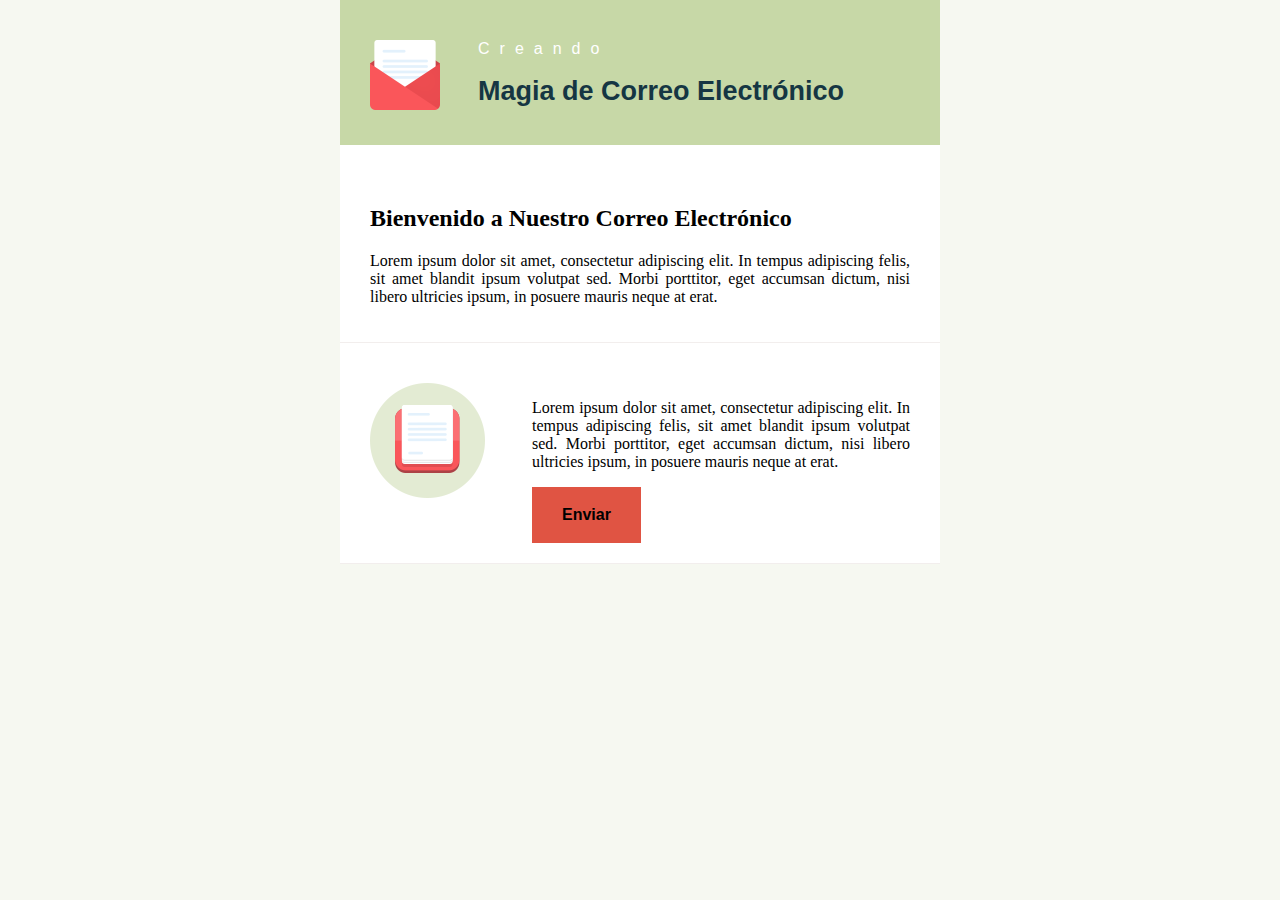
<file: index.html>
<!DOCTYPE html>
<html>
<head>
	<title>Responsive</title>
	<link rel="stylesheet" type="text/css" href="css/estilo.css">
</head>
<body>

<div class="content">
	<div class="top centrado">
		<div class="width20">
			<img src="img/icon.gif">
		</div>
		<div class="width80">
			<p>Creando</p>
			<h1>Magia de Correo Electrónico</h1>
		</div>
	</div>
	<div class="medio centrado">
		<h2>Bienvenido a Nuestro Correo Electrónico</h2>
		<p>Lorem ipsum dolor sit amet, consectetur adipiscing elit. In tempus adipiscing felis, sit amet blandit ipsum volutpat sed. Morbi porttitor, eget accumsan dictum, nisi libero ultricies ipsum, in posuere mauris neque at erat.</p>
	</div>
	<div class="medio b centrado">
		<div class="width30">
			<img src="img/article1.png">
		</div>
		<div class="width70">
			<p>Lorem ipsum dolor sit amet, consectetur adipiscing elit. In tempus adipiscing felis, sit amet blandit ipsum volutpat sed. Morbi porttitor, eget accumsan dictum, nisi libero ultricies ipsum, in posuere mauris neque at erat.</p>
			<button>Enviar</button>
		</div>
	</div>

</div>

</body>
</html>
</file>
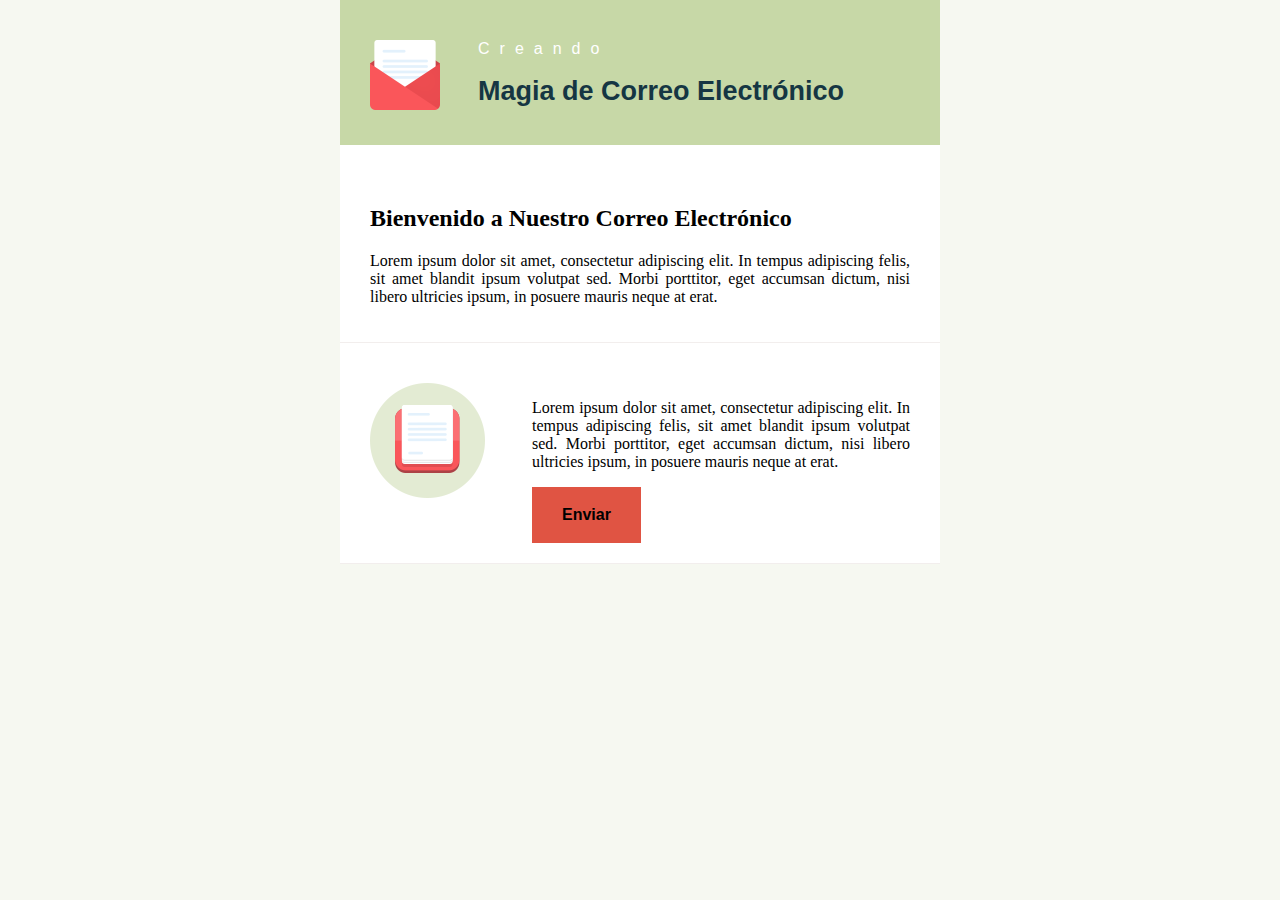
<file: index1.html>
<!DOCTYPE html>
<html>
<head>
	<title>Responsive</title>
	<link rel="stylesheet" type="text/css" href="css/estilo.css">
</head>
<body>

<div class="content">
	<div class="top centrado">
		<div class="width20">
			<img src="img/icon.gif">
		</div>
		<div class="width80">
			<p>Creando</p>
			<h1>Magia de Correo Electrónico</h1>
		</div>
	</div>
	<div class="medio centrado">
		<h2>Bienvenido a Nuestro Correo Electrónico</h2>
		<p>Lorem ipsum dolor sit amet, consectetur adipiscing elit. In tempus adipiscing felis, sit amet blandit ipsum volutpat sed. Morbi porttitor, eget accumsan dictum, nisi libero ultricies ipsum, in posuere mauris neque at erat.</p>
	</div>
	<div class="medio b centrado">
		<div class="width30">
			<img src="img/article1.png">
		</div>
		<div class="width70">
			<p>Lorem ipsum dolor sit amet, consectetur adipiscing elit. In tempus adipiscing felis, sit amet blandit ipsum volutpat sed. Morbi porttitor, eget accumsan dictum, nisi libero ultricies ipsum, in posuere mauris neque at erat.</p>
			<button>Enviar</button>
		</div>
	</div>

</div>

</body>
</html>
</file>
<file: css/estilo.css>
body {
	margin: 0;
	background: #f6f8f1;
}
p {
	text-align: justify;
}
.content {
    width: 100%;
    max-width: 600px;
    -webkit-margin-start: auto;
    -webkit-margin-end: auto;
}
.centrado {
	padding: 40px 30px 20px 30px;
}
.top {
	background-color: rgb(199, 216, 167);
	display: flex;
}
.medio {
	border-bottom: 1px solid #f2eeed;
}
.width20 {
	width: 20%;
	float: left;
}
.width80 {
	width: 80%;
	float: right;
}
.width80 p {
	color: #ffffff;
	font-family: sans-serif;
	letter-spacing: 10px;
	margin: 0;
}
.width80 h1 {
	font-size: 27px;
	color: #153643;
	font-family: sans-serif;
}
.medio, .medio.b {
	background: #fff;
}
.medio.b {
	display: flex;
}
.width30 {
	width: 30%;
	float: left;
}
.width70 {
	width: 70%;
	float: left;
}
button {
	line-height: 56px;
	font-size: 16px;
	padding: 0px 30px;
	border: 0;
	background: #e05443;
	font-family: sans-serif;
	font-weight: bold;
}
button:hover {
	color: #fff;
}
</file>
